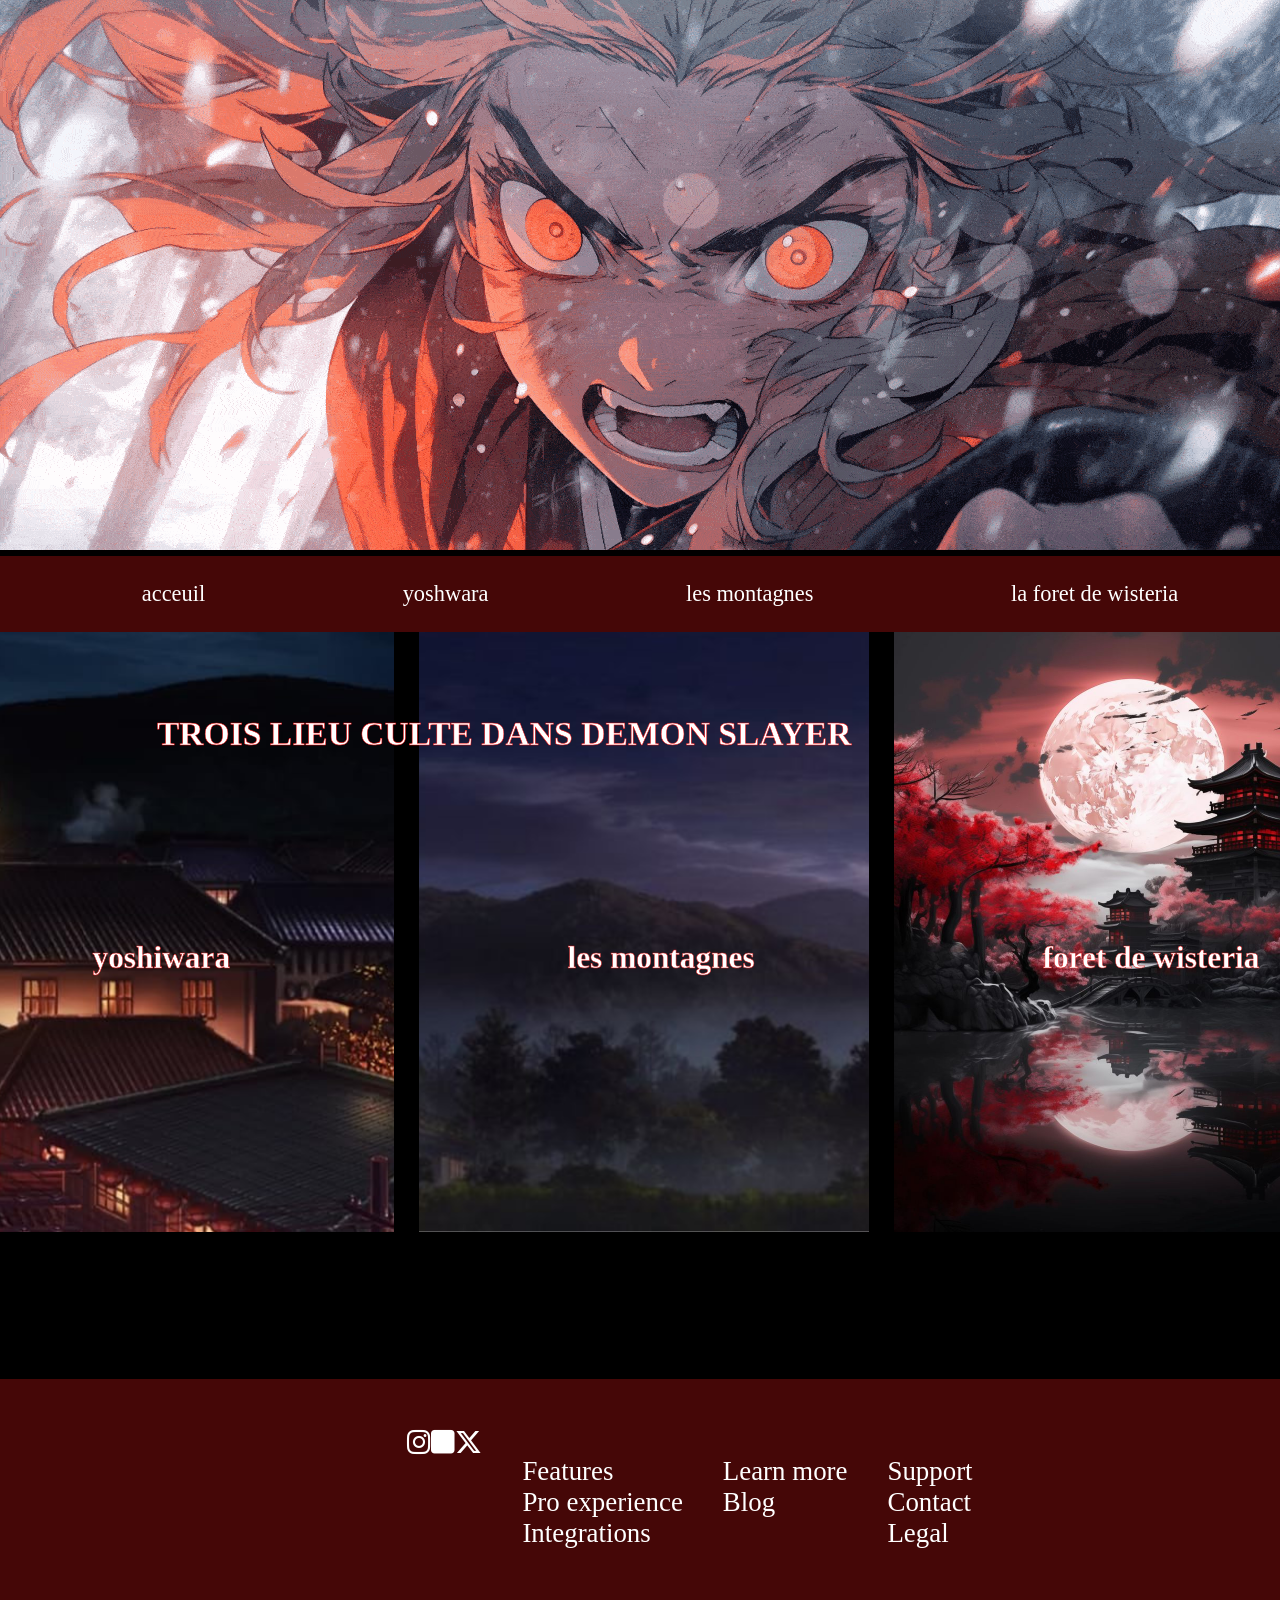
<file: index.html>
<!DOCTYPE html>
<html lang="en">
<head>
    <meta charset="UTF-8">
    <meta name="viewport" content="width=device-width, initial-scale=1.0">
    <link rel="stylesheet" href="css/normalize.css">
    <link rel="stylesheet" href="https://cdnjs.cloudflare.com/ajax/libs/font-awesome/6.5.1/css/all.min.css">
    <link rel="stylesheet" href="css/all.css">
   <title>acceuil</title>
</head>
<body>
    <header>
    <div>
        <img src="images/demon-slayer-icegif-5.gif" alt="">
        <i class="fa-solid fa-bars"></i>
    </div>
        <nav>
            <ul>
                <li><a href="index.html">acceuil</a></li>
                <li><a href="html/yoshiwara.html">yoshwara</a></li>
                <li><a href="html/lesmontagnes.html">les montagnes</a></li>
                <li><a href="html/foretwesteria.html">la foret de wisteria</a></li>
            </ul>
        </nav>
    </header>

    <main>
        <section class="sectionAcceuill">
             <h1>TROIS LIEU CULTE DANS DEMON SLAYER</h1>
            
             <div>
                <a href="yoshiwara.html"><img src="images/cartierplaisir1.png" alt="image de maison" class="transiton"></a>
                <h5>yoshiwara</h5>
            </div>
            
            <div>
                <a href="lesmontagnes.html"><img src="images/montagnes.png" alt="image de montagne" class="transiton"></a>
                <h5>les montagnes</h5>
            </div>
            
            <div>
                <a href="foretwesteria.html"><img src="images/moonlight.jpg" alt="image de lune ambaince demoniaque" class="transiton"></a>
                <h5>foret de wisteria</h5>
            </div>
        </section>
    </main>
    
    <footer>
     <i class="fa-brands fa-instagram"></i>
     <i class="fa-solid fa-square"></i>
     <i class="fa-brands fa-x-twitter"></i>
      
     <ul>
        <li>Features</li>
        <li>Pro experience</li>
        <li>Integrations</li>
     </ul>
     
     <ul>
       <li>Learn more</li>
       <li>Blog</li>
     </ul>
     
     <ul>
       <li>Support</li>
       <li>Contact</li>
       <li>Legal</li> 
     </ul>
    </footer>

</body>
</html>
</file>
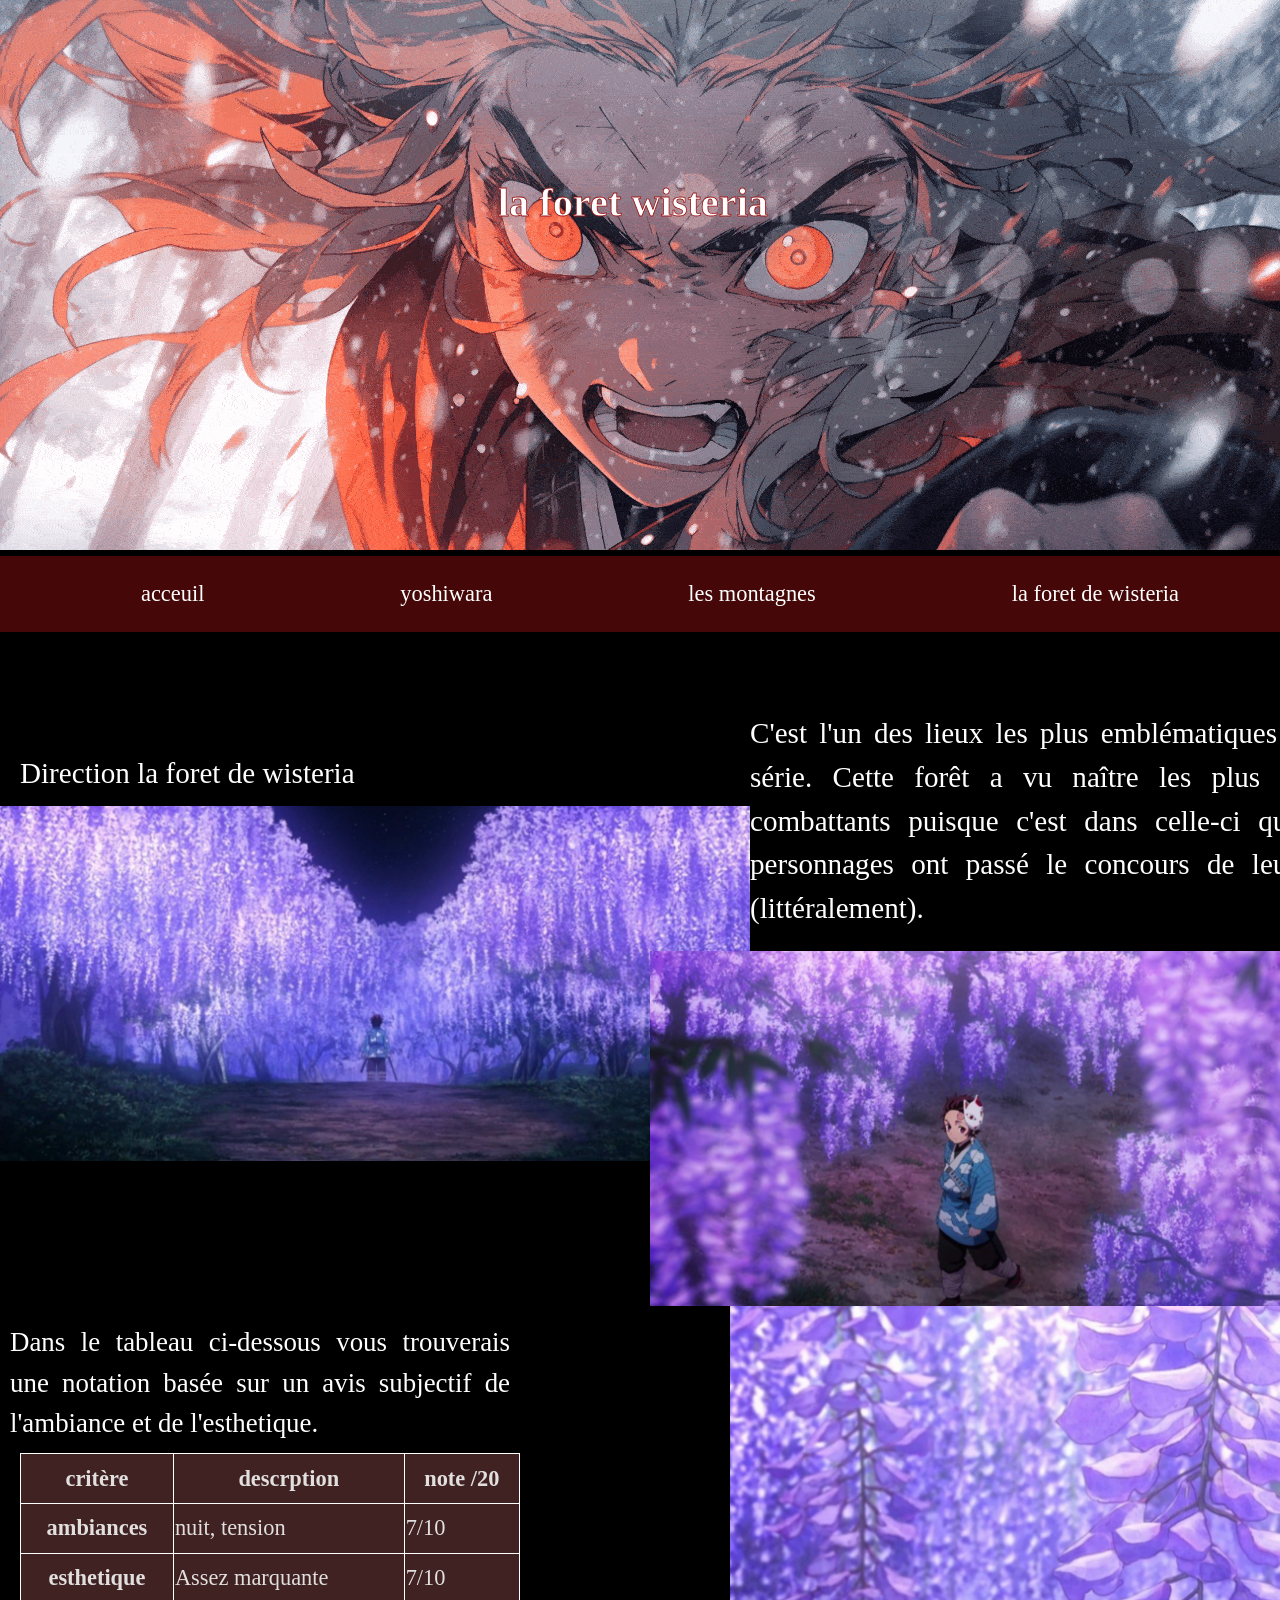
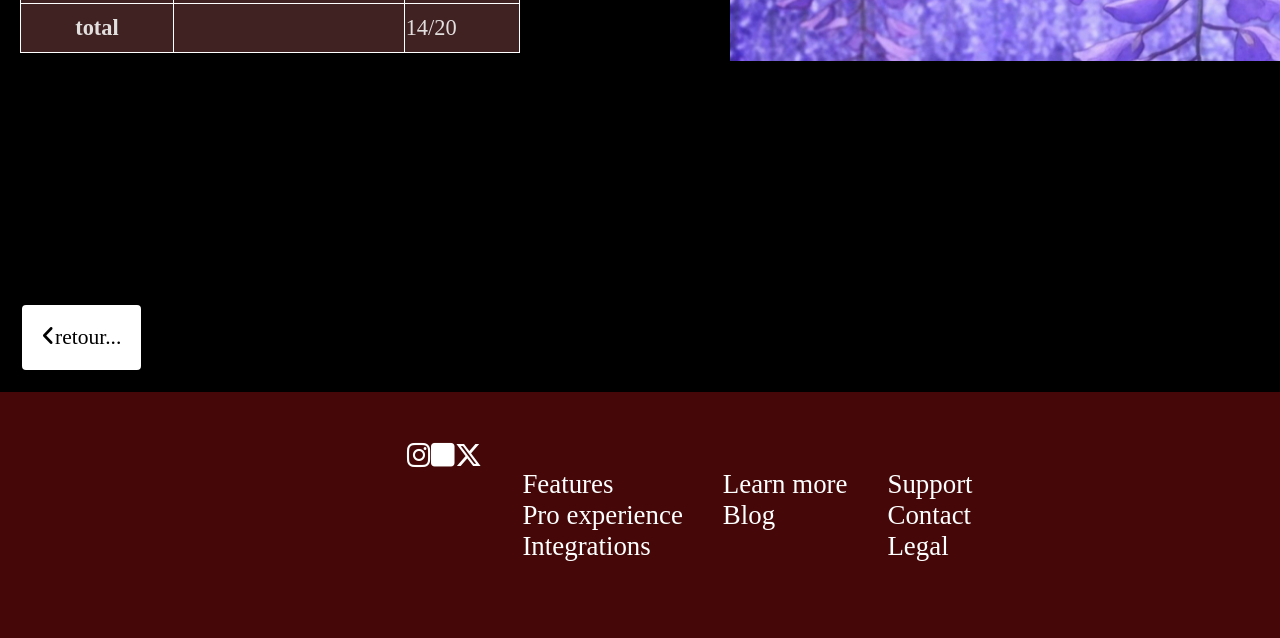
<file: foretwesteria.html>
<!DOCTYPE html>
<html lang="en">
<head>
    <meta charset="UTF-8">
    <meta name="viewport" content="width=device-width, initial-scale=1.0">
    <link rel="stylesheet" href="css/normalize.css">
    <link rel="stylesheet" href="https://cdnjs.cloudflare.com/ajax/libs/font-awesome/6.5.1/css/all.min.css">
    <link rel="stylesheet" href="css/all.css">
    <link rel="stylesheet" href="css/autrespages2.css">
    <title>acceuil</title>
</head>
<body>
   <header>
        <div>
        
        <img src="images/demon-slayer-icegif-5.gif" alt="">
         <h2>la foret wisteria </h2>
        <i class="fa-solid fa-bars"></i>
        </div>
        
        <nav>
            <ul>
                <li><a href="index.html">acceuil</a></li>
                <li><a href="yoshiwara.html">yoshiwara </a></li>
                <li><a href="lesmontagnes.html">les montagnes</a></li>
                <li><a href="foretwesteria.html">la foret de wisteria</a></li>
            </ul>
        </nav>
    </header>

   <main>
    <section>
    <div>
        <p class="wisteria11">Direction la foret de wisteria</p>
        <img src="images/wisteria1.png" alt="image de tanjiro entouré de glycine">
    </div>
        
    

    </section>
    
    <section>
        <p>C'est l'un des lieux les plus emblématiques de la série. 
            Cette forêt a vu naître les plus beaux combattants puisque 
            c'est dans celle-ci que les personnages ont passé 
            le concours de leur vie (littéralement).</p>

        <img src="images/wisteria3.png" alt="image de feuille de glycine">
        <img src="images/wisteria2.png" alt="image de tanjiro entoure de glycine">
    </section>

    <div class="table">
            <p>Dans le tableau ci-dessous vous trouverais une notation basée sur 
            un avis  subjectif  de l'ambiance et de l'esthetique.</p>
             <table>
                    <thead>
                        <tr>
                            <th>critère</th>
                            <th>descrption</th>
                            <th>note /20</th>
                        </tr>

                        <tr>
                            <th>ambiances</th>
                            <td>nuit, tension</td>
                            <td>7/10</td>
                        </tr>

                        <tr>
                            <th>esthetique</th>
                           <td>Assez marquante</td>
                           <td>7/10</td>
                        </tr>

                        <tr>
                            <th>total</th>
                            <td></td>
                            <td>14/20</td>
                        </tr>
                        
                    </thead>
                </table>
    </div>
   </main>
 
    <div class="navigation">
     <a href="lesmontagnes.html"><i class="fa-solid fa-angle-left"></i>retour... </a>
     
     </div>

     <footer>
     <i class="fa-brands fa-instagram"></i>
     <i class="fa-solid fa-square"></i>
     <i class="fa-brands fa-x-twitter"></i>
      
     <ul>
        <li>Features</li>
        <li>Pro experience</li>
        <li>Integrations</li>
     </ul>
     
     <ul>
       <li>Learn more</li>
       <li>Blog</li>
     </ul>
     
     <ul>
       <li>Support</li>
       <li>Contact</li>
       <li>Legal</li> 
     </ul>
    </footer>
    
</body>
</html>
</file>
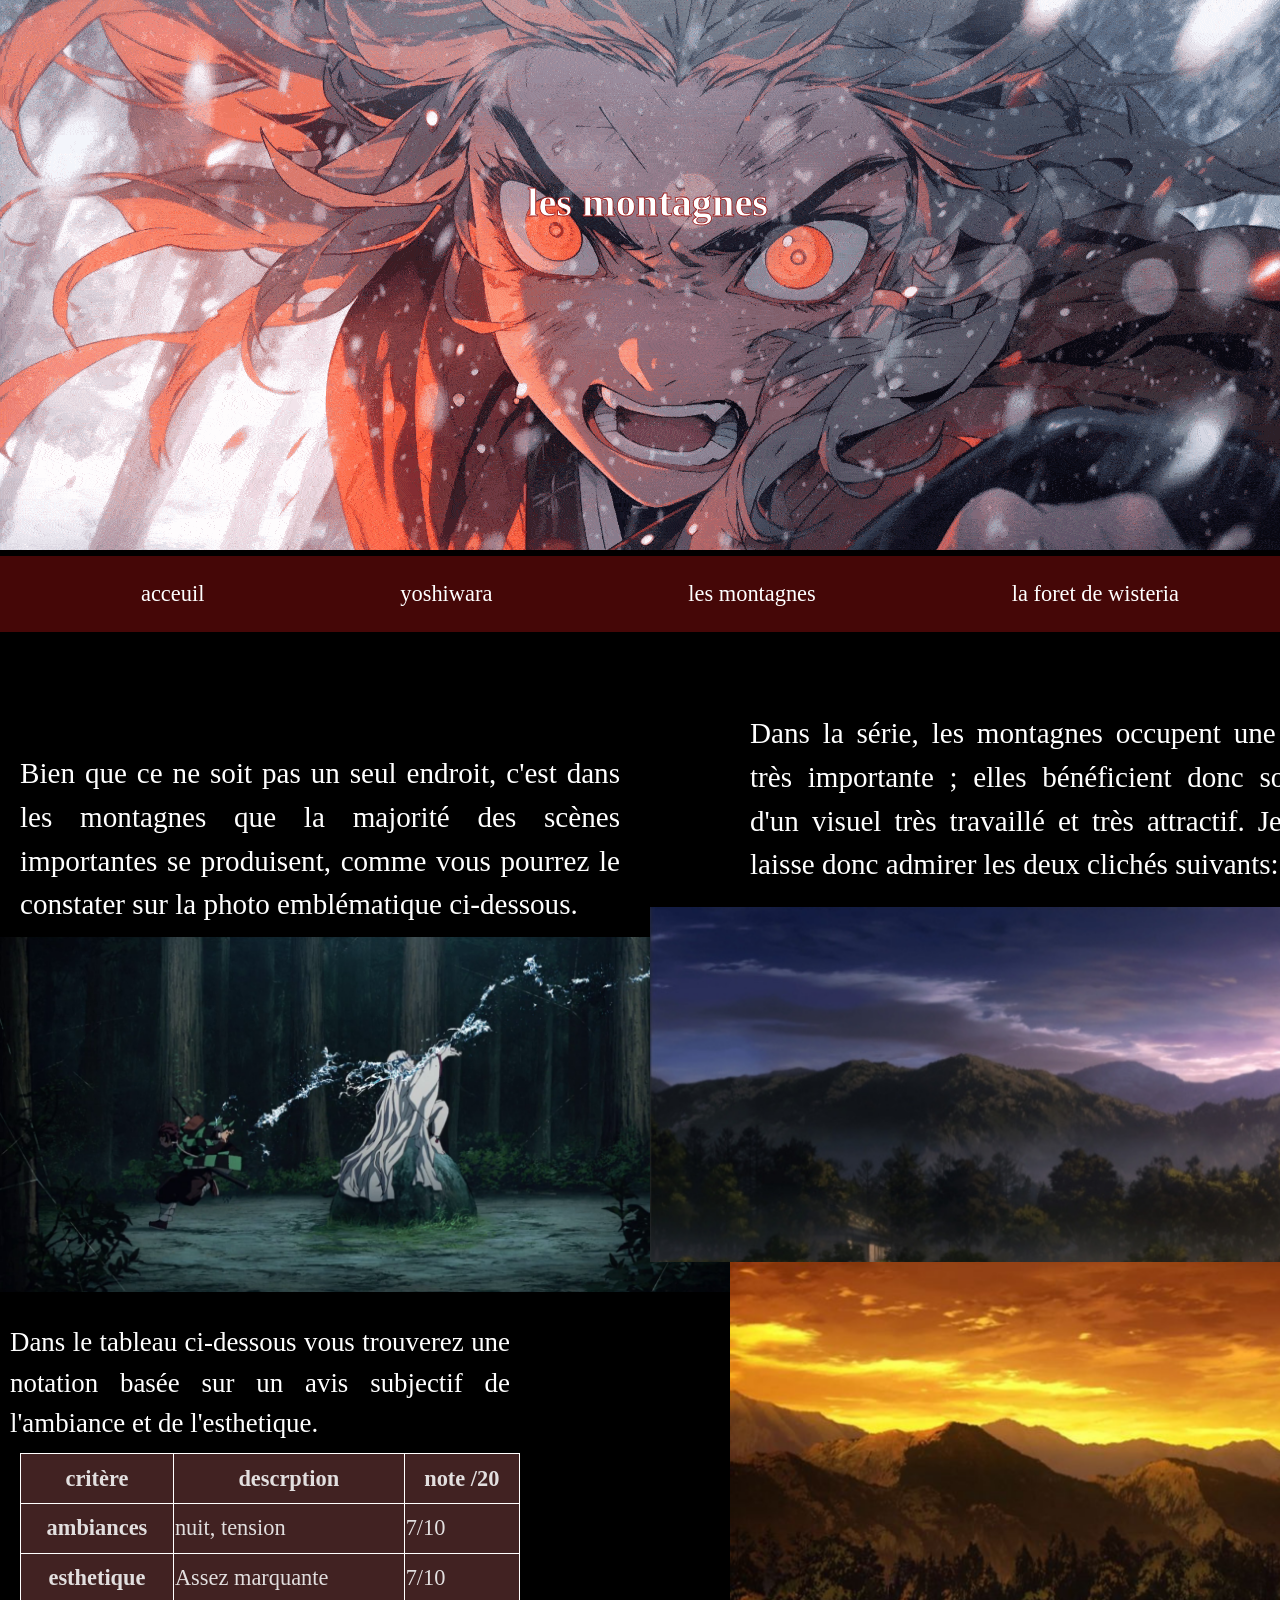
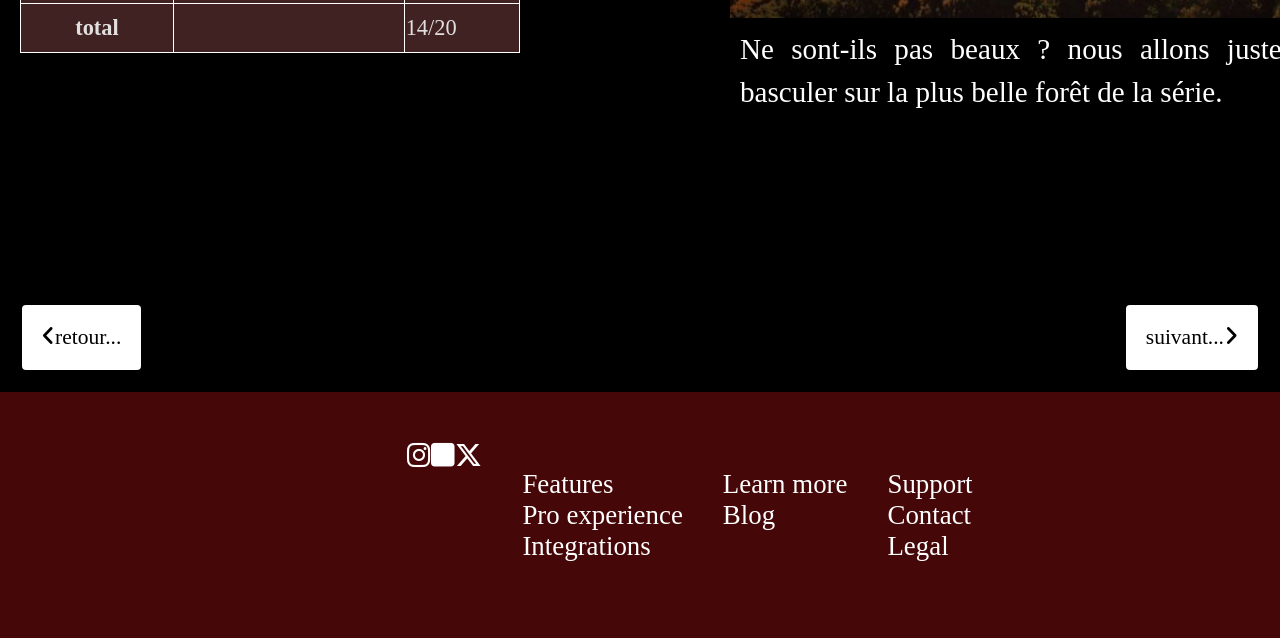
<file: lesmontagnes.html>
<!DOCTYPE html>
<html lang="en">
<head>
    <meta charset="UTF-8">
    <meta name="viewport" content="width=device-width, initial-scale=1.0">
    <link rel="stylesheet" href="css/normalize.css">
    <link rel="stylesheet" href="https://cdnjs.cloudflare.com/ajax/libs/font-awesome/6.5.1/css/all.min.css">
    <link rel="stylesheet" href="css/all.css">
    <link rel="stylesheet" href="css/autrespages2.css">
    <title>acceuil</title>
</head>
<body>
   <header>
        <div>
        
        <img src="images/demon-slayer-icegif-5.gif" alt="">
         <h2>les montagnes </h2>
        <i class="fa-solid fa-bars"></i>
        </div>
        
        <nav>
            <ul>
                <li><a href="index.html">acceuil</a></li>
                <li><a href="yoshiwara.html">yoshiwara </a></li>
                <li><a href="lesmontagnes.html">les montagnes</a></li>
                <li><a href="foretwesteria.html">la foret de wisteria</a></li>
            </ul>
        </nav>
    </header>
     <main>
       
        <section>
            <div>
                <p>Bien que ce ne soit pas un seul endroit, c'est dans les montagnes 
                    que la majorité des scènes importantes se produisent, 
                    comme vous pourrez le constater sur la photo emblématique ci-dessous. </p>
                <img src="images/montagne1.png" alt="scene de tanjiro tuan la mère araigner">
            </div>

            
       </section>
             
                
        <section>
               <p>Dans la série, les montagnes occupent une place très importante ; 
                elles bénéficient donc souvent d'un visuel très travaillé et très attractif. 
                Je vous laisse donc admirer les deux clichés suivants: </p>
                <img src="images/montagne2.png" alt="image d'une mantagne avec des nuage violacé du coucher du soleil">
                <img src="images/montagne3.png" alt="image de montagnes avec les premiers rayon du soleil.">
                <p>Ne sont-ils pas beaux ? nous allons justement basculer sur la plus belle forêt de la série.</p>
      </section>

      <div class="table">
                <p>Dans le tableau ci-dessous vous trouverez une notation basée sur 
                    un avis subjectif de l'ambiance et de l'esthetique.</p>
                <!--mettre un tableau ici-->
                <table>
                    <thead>
                        <tr>
                            <th>critère</th>
                            <th>descrption</th>
                            <th>note /20</th>
                        </tr>

                        <tr>
                            <th>ambiances</th>
                            <td>nuit, tension</td>
                            <td>7/10</td>
                        </tr>

                        <tr>
                            <th>esthetique</th>
                           <td>Assez marquante</td>
                           <td>7/10</td>
                        </tr>

                        <tr>
                            <th>total</th>
                            <td></td>
                            <td>14/20</td>
                        </tr>
                        
                    </thead>
                </table>
            </div>
    </main>

     <div class="navigation">
      <a href="yoshiwara.html"><i class="fa-solid fa-angle-left"></i>retour...</a>
     <a href="foretwesteria.html">suivant...<i class="fa-solid fa-angle-right"></i></a>
     </div>

     <footer>
     <i class="fa-brands fa-instagram"></i>
     <i class="fa-solid fa-square"></i>
     <i class="fa-brands fa-x-twitter"></i>
      
     <ul>
        <li>Features</li>
        <li>Pro experience</li>
        <li>Integrations</li>
     </ul>
     
     <ul>
       <li>Learn more</li>
       <li>Blog</li>
     </ul>
     
     <ul>
       <li>Support</li>
       <li>Contact</li>
       <li>Legal</li> 
     </ul>
    </footer>
    
</body>
</html>
</file>
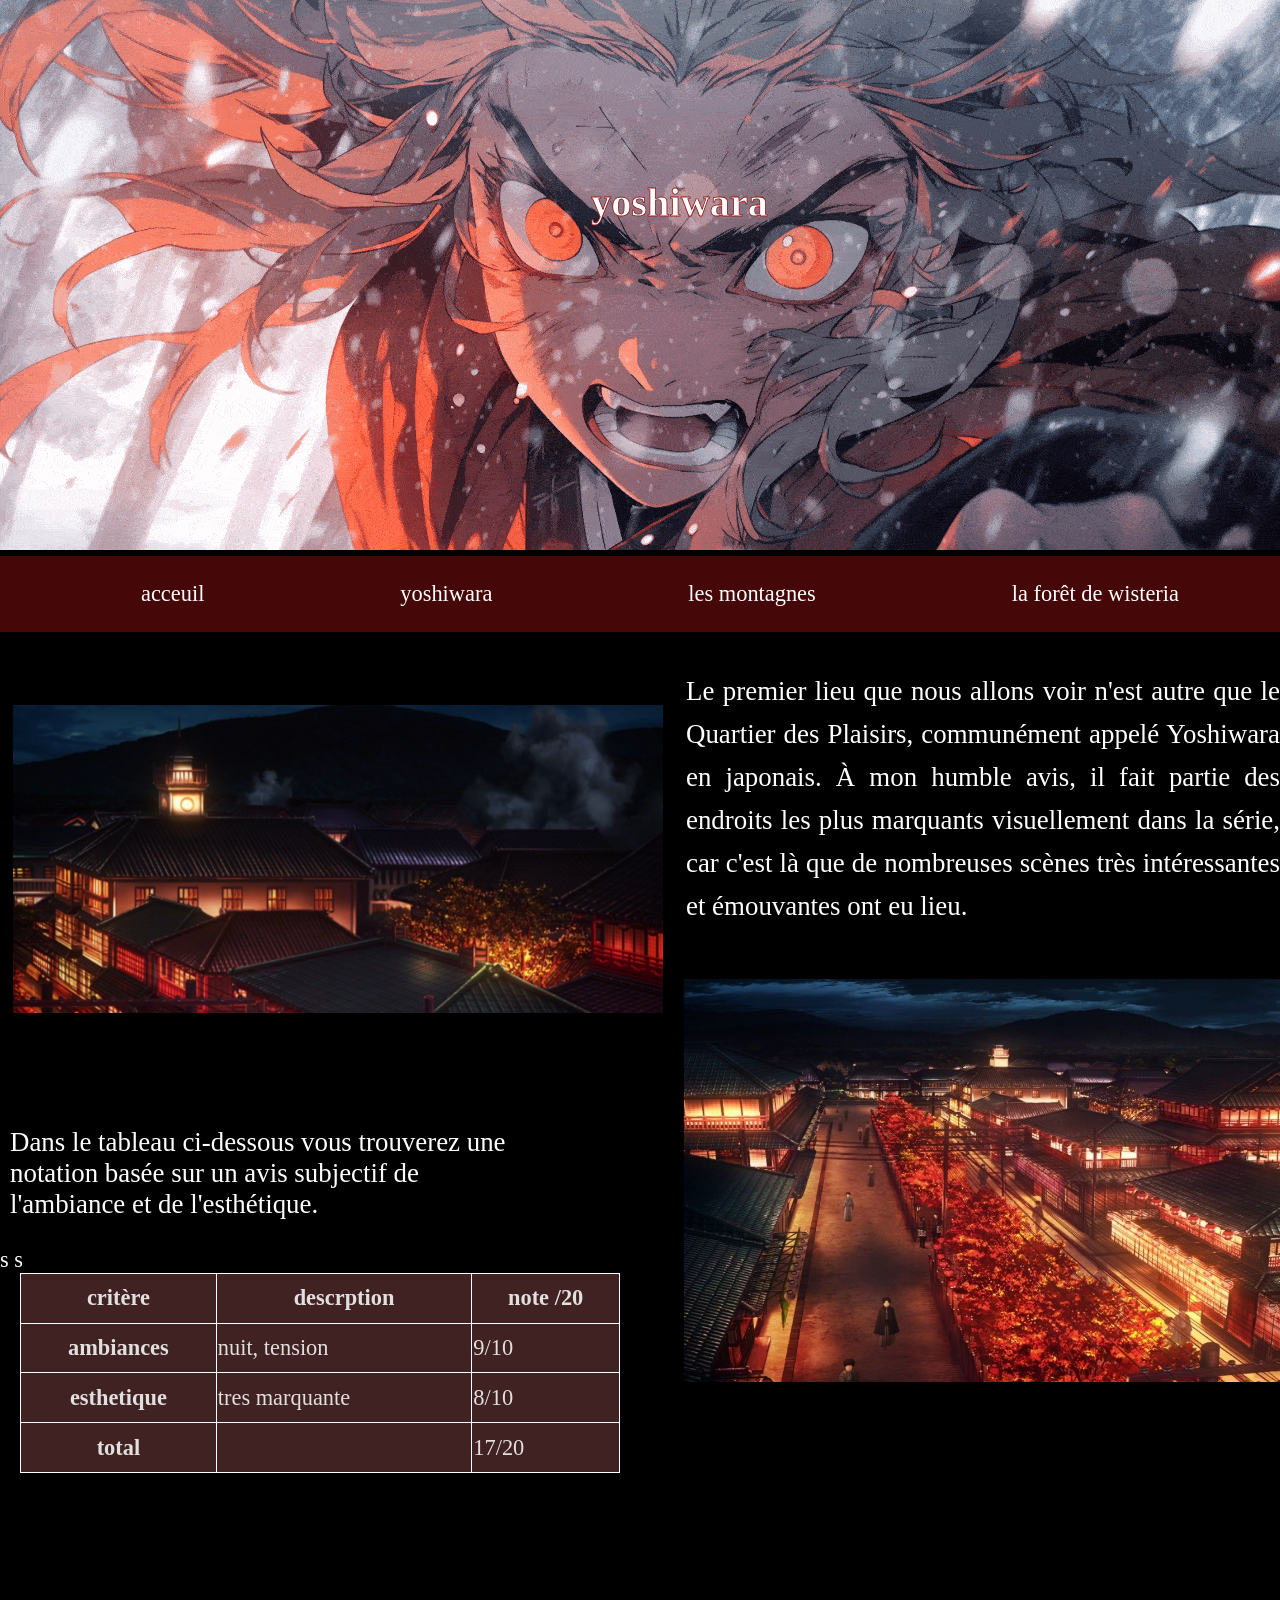
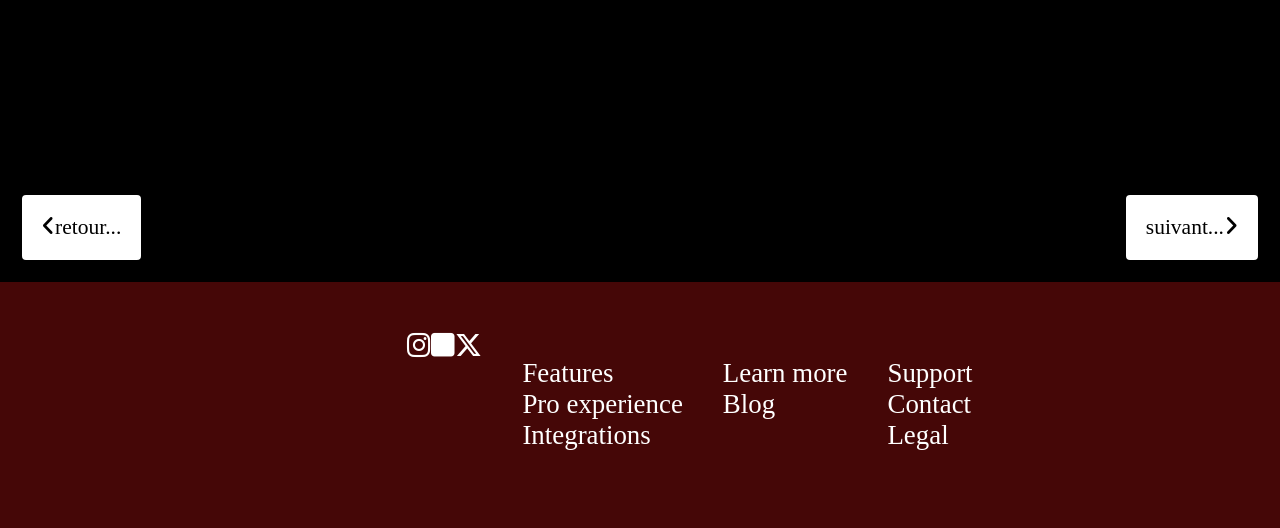
<file: yoshiwara.html>
<!DOCTYPE html>
<html lang="en">
<head>
    <meta charset="UTF-8">
    <meta name="viewport" content="width=device-width, initial-scale=1.0">
    <link rel="stylesheet" href="css/normalize.css">
    <link rel="stylesheet" href="https://cdnjs.cloudflare.com/ajax/libs/font-awesome/6.5.1/css/all.min.css">
    <link rel="stylesheet" href="css/all.css">
    <link rel="stylesheet" href="css/autrepage1.css">
    <title>acceuil</title>
</head>
<body>
    <header>
        <div>
        
        <img src="images/demon-slayer-icegif-5.gif" alt="">
         <h2>yoshiwara </h2>
        <i class="fa-solid fa-bars"></i>
        </div>
        
        <nav>
            <ul>
                <li><a href="index.html">acceuil</a></li>
                <li><a href="yoshiwara.html">yoshiwara </a></li>
                <li><a href="lesmontagnes.html">les montagnes</a></li>
                <li><a href="foretwesteria.html">la forêt de wisteria</a></li>
            </ul>
        </nav>
    </header>

    <main>
        <section class="section1">
            <p> Le premier lieu que nous allons voir n'est autre que le Quartier des Plaisirs,
                 communément appelé Yoshiwara en japonais. 
                 À mon humble avis, il fait partie des endroits les plus marquants visuellement dans la série,
                  car c'est là que de nombreuses scènes très intéressantes et émouvantes ont eu lieu.</p>
           <img src="images/cartierplaisir3.png" alt="image maison des quartiers des plaisirs">
            
        </section>
        
        
        <section>
           <img src="images/cartiers-des-plaisirs.jpg" alt="images global des quarters des plaisirs">
            
        </section>
        
        <div class="table">
                <p>Dans le tableau ci-dessous vous trouverez une notation basée sur 
                un avis subjectif de l'ambiance et de l'esthétique.</p>
                <table>s
                    <thead>
                        <tr>
                            <th>critère</th>
                            <th>descrption</th>
                            <th>note /20</th>
                        </tr>

                        <tr>
                            <th>ambiances</th>
                            <td>nuit, tension</td>
                            <td>9/10</td>
                        </tr>

                        <tr>
                            <th>esthetique</th>
                           <td>tres marquante</td>
                           <td>8/10</td>s
                        </tr>

                        <tr>
                            <th>total</th>
                            <td></td>
                            <td>17/20</td>
                        </tr>
                        
                    </thead>
                </table>
            </div>
    </main>
 
    <div class="navigation">
     <a href="index.html"><i class="fa-solid fa-angle-left"></i>retour...</a>
     <a href="lesmontagnes.html">suivant...<i class="fa-solid fa-angle-right"> </i></a>
     </div>
     <footer>
     <i class="fa-brands fa-instagram"></i>
     <i class="fa-solid fa-square"></i>
     <i class="fa-brands fa-x-twitter"></i>
      
     <ul>
        <li>Features</li>
        <li>Pro experience</li>
        <li>Integrations</li>
     </ul>
     
     <ul>
       <li>Learn more</li>
       <li>Blog</li>
     </ul>
     
     <ul>
       <li>Support</li>
       <li>Contact</li>
       <li>Legal</li> 
     </ul>
    </footer>
    
</body>
</html>
</file>
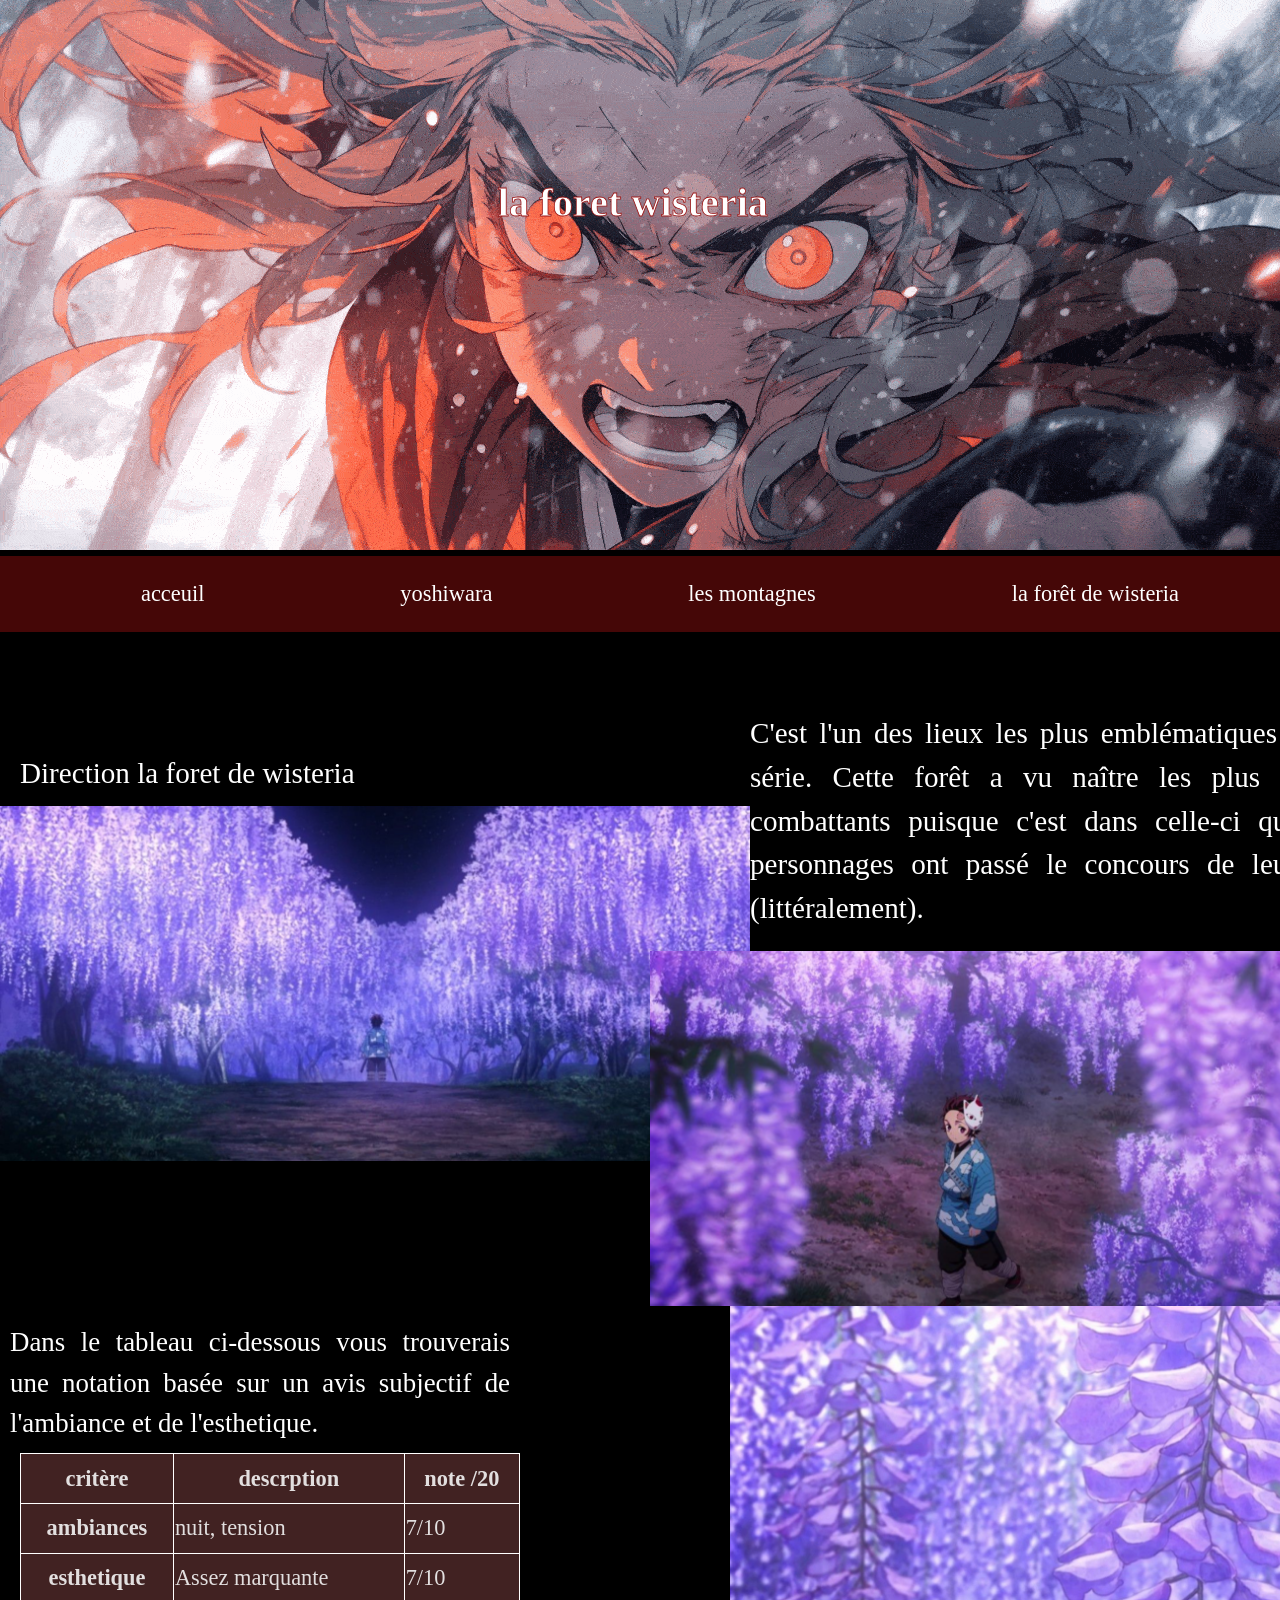
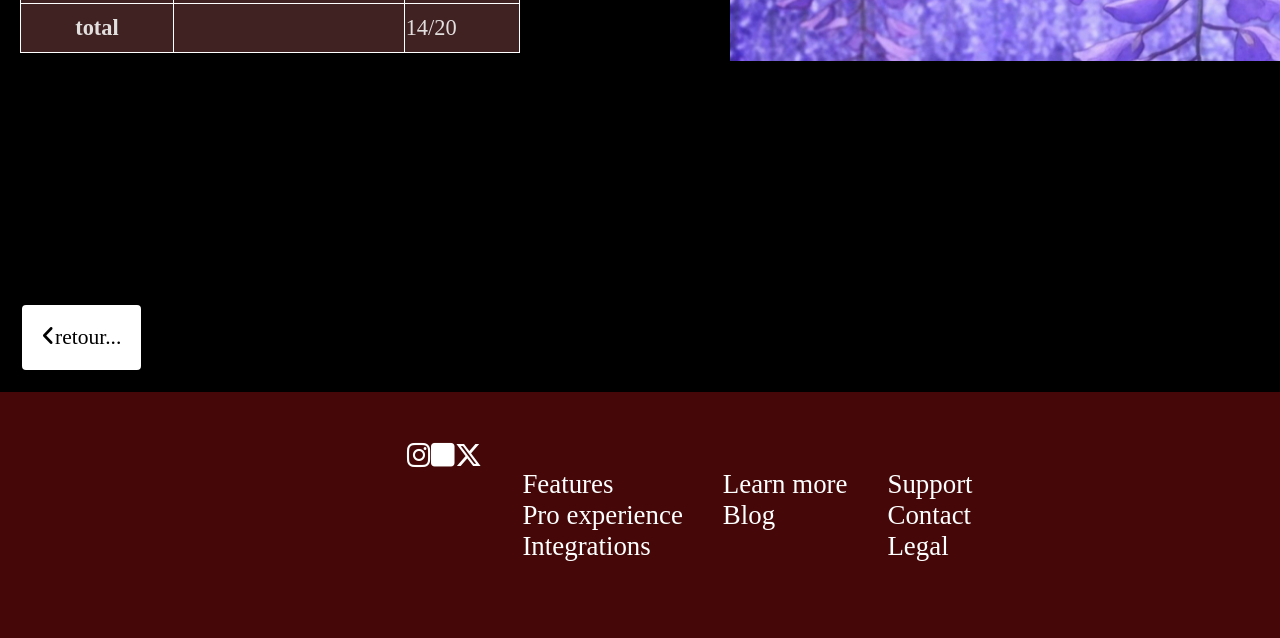
<file: html/foretwesteria.html>
<!DOCTYPE html>
<html lang="en">
<head>
    <meta charset="UTF-8">
    <meta name="viewport" content="width=device-width, initial-scale=1.0">
    <link rel="stylesheet" href="../css/normalize.css">
    <link rel="stylesheet" href="https://cdnjs.cloudflare.com/ajax/libs/font-awesome/6.5.1/css/all.min.css">
    <link rel="stylesheet" href="../css/all.css">
    <link rel="stylesheet" href="../css/autrespages2.css">
    <title>acceuil</title>
</head>
<body>
   <header>
        <div>
        
        <img src="../images/demon-slayer-icegif-5.gif" alt="">
         <h2>la foret wisteria </h2>
        <i class="fa-solid fa-bars"></i>
        </div>
        
        <nav>
            <ul>
                <li><a href="../index.html">acceuil</a></li>
                <li><a href="../html/yoshiwara.html">yoshiwara </a></li>
                <li><a href="../html/lesmontagnes.html">les montagnes</a></li>
                <li><a href="../html/foretwesteria.html">la forêt de wisteria</a></li>
            </ul>
        </nav>
    </header>

   <main>
    <section>
    <div>
        <p class="wisteria11">Direction la foret de wisteria</p>
        <img src="../images/wisteria1.png" alt="image de tanjiro entouré de glycine">
    </div>
        
    

    </section>
    
    <section>
        <p>C'est l'un des lieux les plus emblématiques de la série. 
            Cette forêt a vu naître les plus beaux combattants puisque 
            c'est dans celle-ci que les personnages ont passé 
            le concours de leur vie (littéralement).</p>

        <img src="../images/wisteria3.png" alt="image de feuille de glycine">
        <img src="../images/wisteria2.png" alt="image de tanjiro entoure de glycine">
    </section>

    <div class="table">
            <p>Dans le tableau ci-dessous vous trouverais une notation basée sur 
            un avis  subjectif  de l'ambiance et de l'esthetique.</p>
             <table>
                    <thead>
                        <tr>
                            <th>critère</th>
                            <th>descrption</th>
                            <th>note /20</th>
                        </tr>

                        <tr>
                            <th>ambiances</th>
                            <td>nuit, tension</td>
                            <td>7/10</td>
                        </tr>

                        <tr>
                            <th>esthetique</th>
                           <td>Assez marquante</td>
                           <td>7/10</td>
                        </tr>

                        <tr>
                            <th>total</th>
                            <td></td>
                            <td>14/20</td>
                        </tr>
                        
                    </thead>
                </table>
    </div>
   </main>
 
    <div class="navigation">
     <a href="../html/lesmontagnes.html"><i class="fa-solid fa-angle-left"></i>retour... </a>
     
     </div>

     <footer>
     <i class="fa-brands fa-instagram"></i>
     <i class="fa-solid fa-square"></i>
     <i class="fa-brands fa-x-twitter"></i>
      
     <ul>
        <li>Features</li>
        <li>Pro experience</li>
        <li>Integrations</li>
     </ul>
     
     <ul>
       <li>Learn more</li>
       <li>Blog</li>
     </ul>
     
     <ul>
       <li>Support</li>
       <li>Contact</li>
       <li>Legal</li> 
     </ul>
    </footer>
    
</body>
</html>
</file>
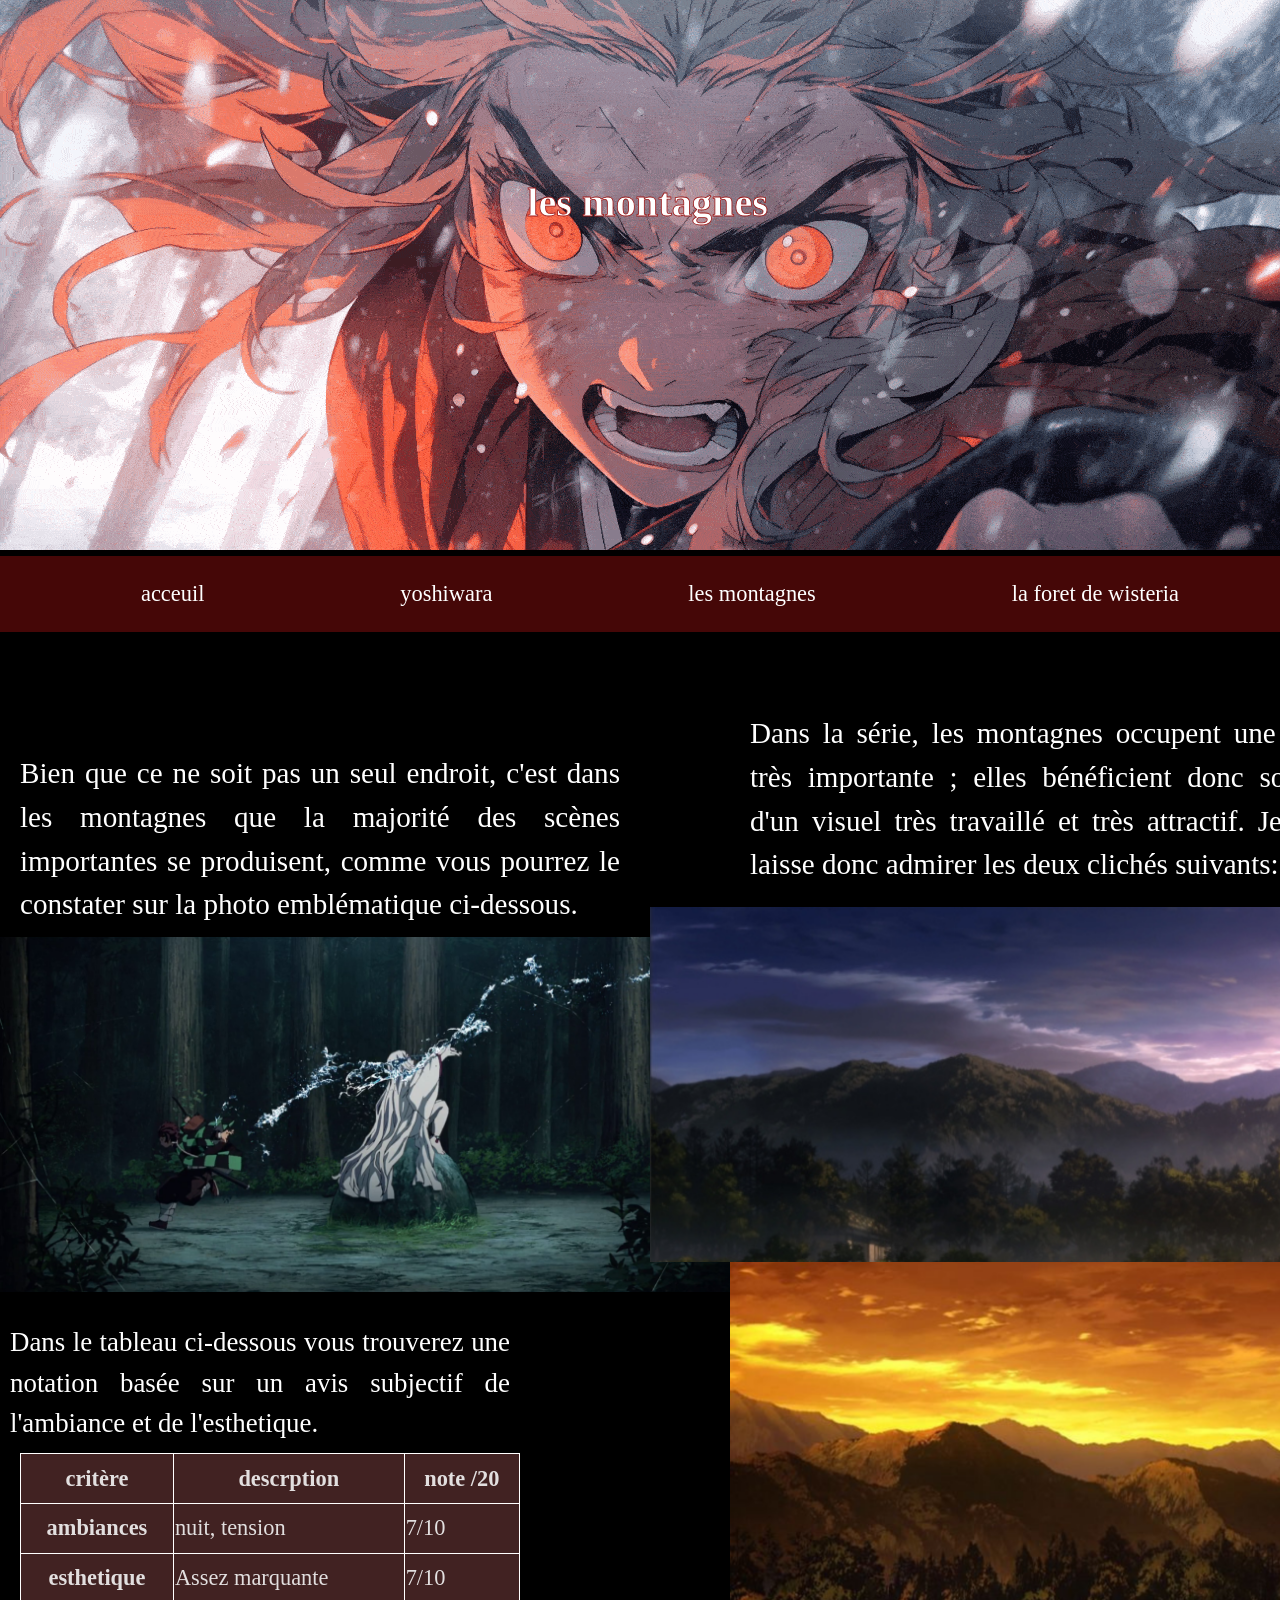
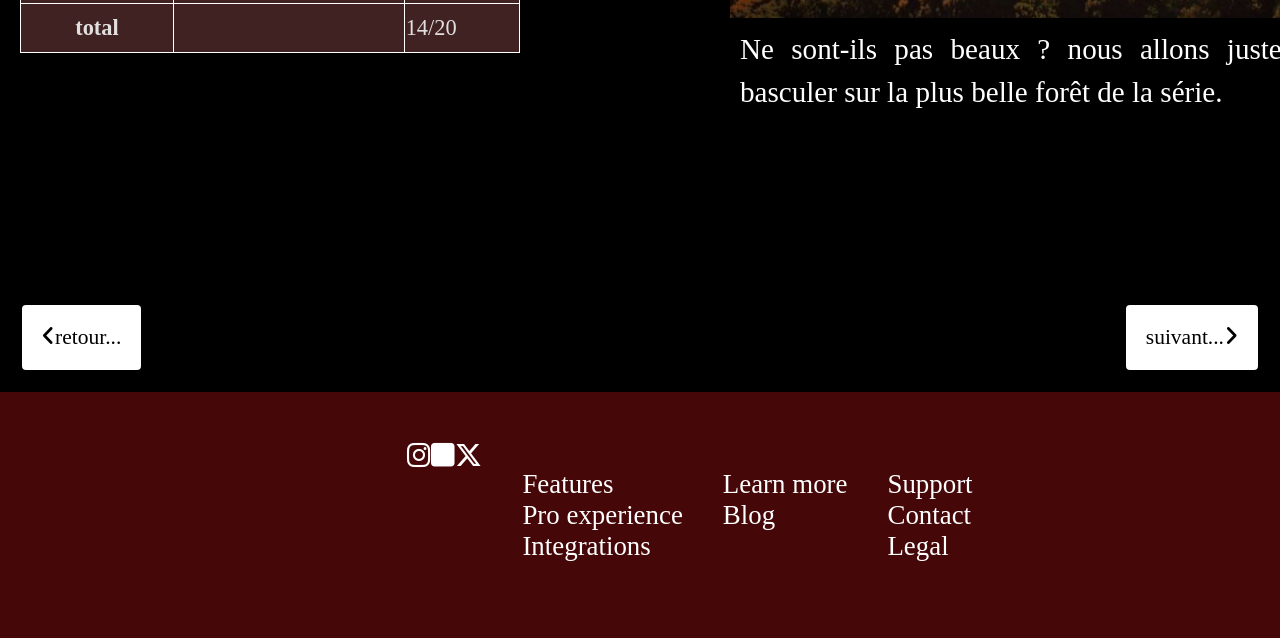
<file: html/lesmontagnes.html>
<!DOCTYPE html>
<html lang="en">
<head>
    <meta charset="UTF-8">
    <meta name="viewport" content="width=device-width, initial-scale=1.0">
    <link rel="stylesheet" href="../css/normalize.css">
    <link rel="stylesheet" href="https://cdnjs.cloudflare.com/ajax/libs/font-awesome/6.5.1/css/all.min.css">
    <link rel="stylesheet" href="../css/all.css">
    <link rel="stylesheet" href="../css/autrespages2.css">
    <title>acceuil</title>
</head>
<body>
   <header>
        <div>
        
        <img src="../images/demon-slayer-icegif-5.gif" alt="">
         <h2>les montagnes </h2>
        <i class="fa-solid fa-bars"></i>
        </div>
        
        <nav>
            <ul>
                <li><a href="../index.html">acceuil</a></li>
                <li><a href="../html/yoshiwara.html">yoshiwara </a></li>
                <li><a href="../html/lesmontagnes.html">les montagnes</a></li>
                <li><a href="../html/foretwesteria.html">la foret de wisteria</a></li>
            </ul>
        </nav>
    </header>
     <main>
       
        <section>
            <div>
                <p>Bien que ce ne soit pas un seul endroit, c'est dans les montagnes 
                    que la majorité des scènes importantes se produisent, 
                    comme vous pourrez le constater sur la photo emblématique ci-dessous. </p>
                <img src="../images/montagne1.png" alt="scene de tanjiro tuan la mère araigner">
            </div>

            
       </section>
             
                
        <section>
               <p>Dans la série, les montagnes occupent une place très importante ; 
                elles bénéficient donc souvent d'un visuel très travaillé et très attractif. 
                Je vous laisse donc admirer les deux clichés suivants: </p>
                <img src="../images/montagne2.png" alt="image d'une mantagne avec des nuage violacé du coucher du soleil">
                <img src="../images/montagne3.png" alt="image de montagnes avec les premiers rayon du soleil.">
                <p>Ne sont-ils pas beaux ? nous allons justement basculer sur la plus belle forêt de la série.</p>
      </section>

      <div class="table">
                <p>Dans le tableau ci-dessous vous trouverez une notation basée sur 
                    un avis subjectif de l'ambiance et de l'esthetique.</p>
                <!--mettre un tableau ici-->
                <table>
                    <thead>
                        <tr>
                            <th>critère</th>
                            <th>descrption</th>
                            <th>note /20</th>
                        </tr>

                        <tr>
                            <th>ambiances</th>
                            <td>nuit, tension</td>
                            <td>7/10</td>
                        </tr>

                        <tr>
                            <th>esthetique</th>
                           <td>Assez marquante</td>
                           <td>7/10</td>
                        </tr>

                        <tr>
                            <th>total</th>
                            <td></td>
                            <td>14/20</td>
                        </tr>
                        
                    </thead>
                </table>
            </div>
    </main>

     <div class="navigation">
      <a href="../html/yoshiwara.html"><i class="fa-solid fa-angle-left"></i>retour...</a>
     <a href="../html/foretwesteria.html">suivant...<i class="fa-solid fa-angle-right"></i></a>
     </div>

     <footer>
     <i class="fa-brands fa-instagram"></i>
     <i class="fa-solid fa-square"></i>
     <i class="fa-brands fa-x-twitter"></i>
      
     <ul>
        <li>Features</li>
        <li>Pro experience</li>
        <li>Integrations</li>
     </ul>
     
     <ul>
       <li>Learn more</li>
       <li>Blog</li>
     </ul>
     
     <ul>
       <li>Support</li>
       <li>Contact</li>
       <li>Legal</li> 
     </ul>
    </footer>
    
</body>
</html>
</file>
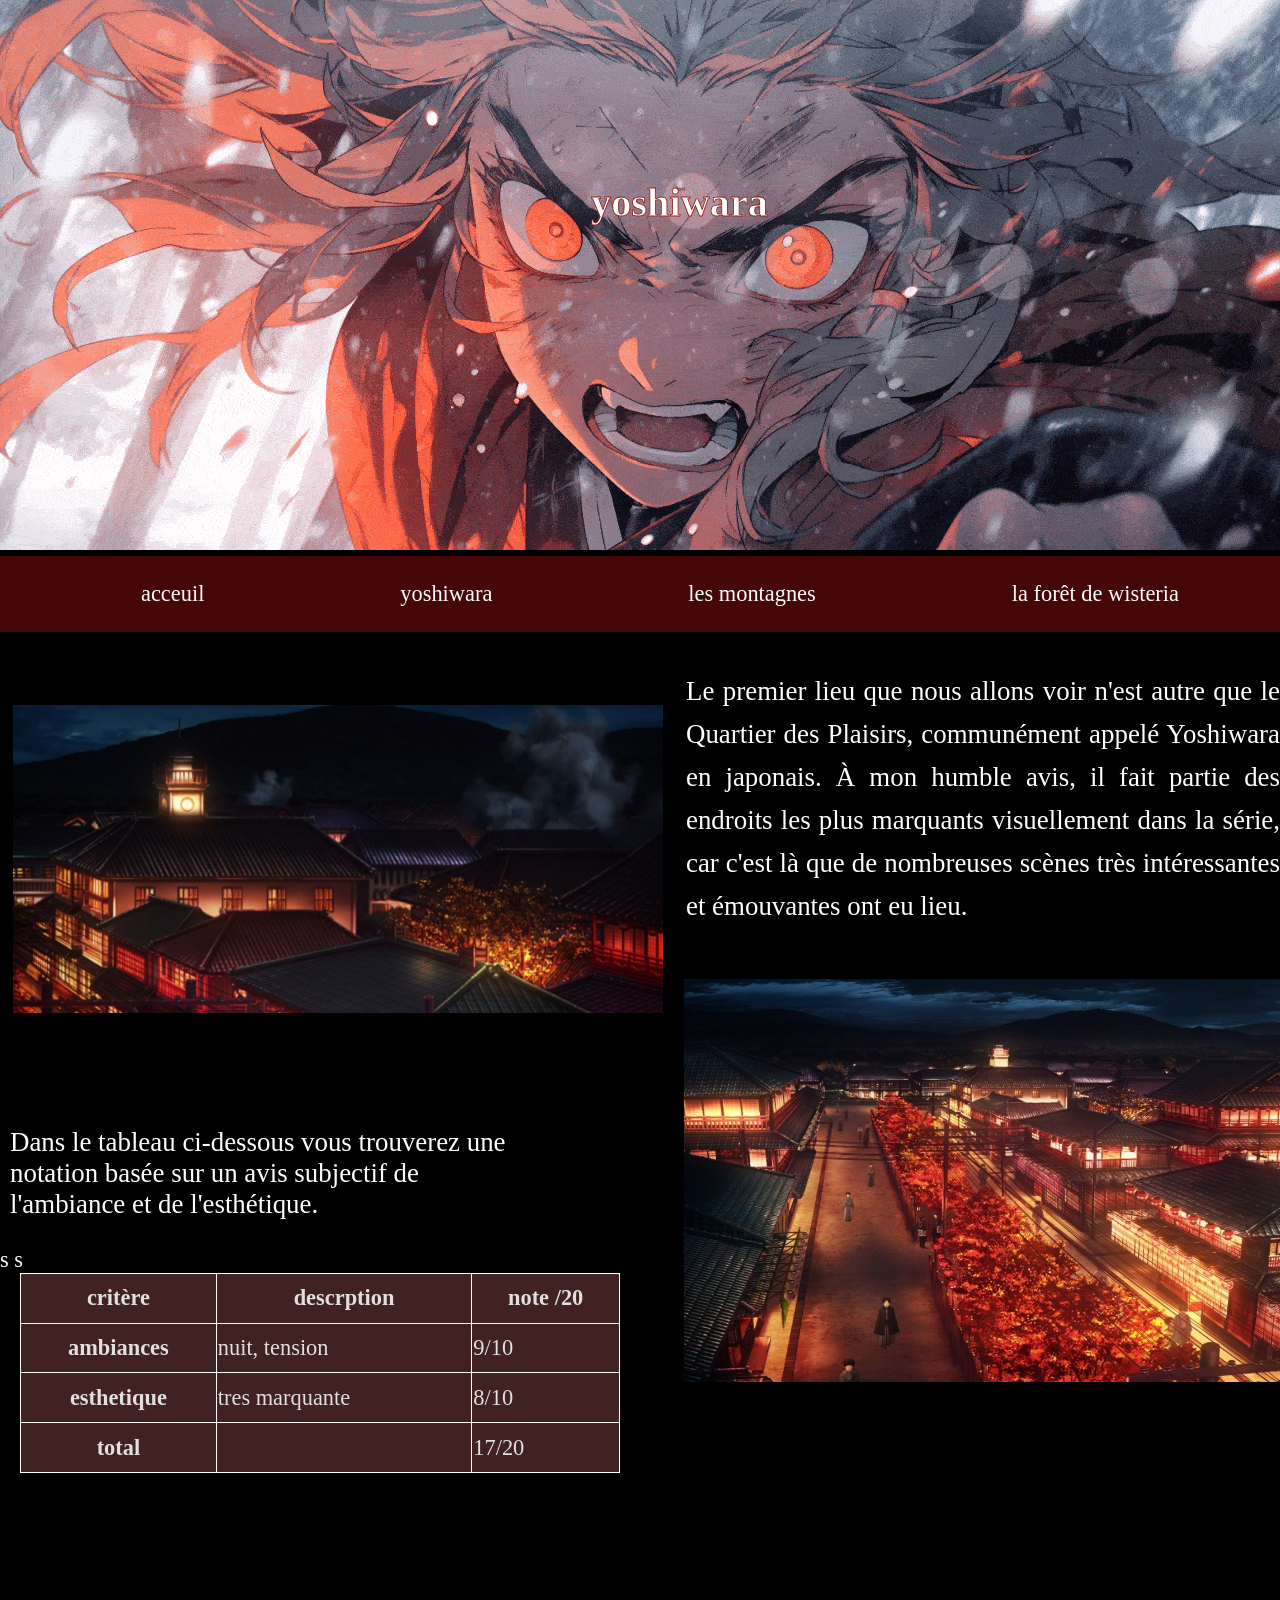
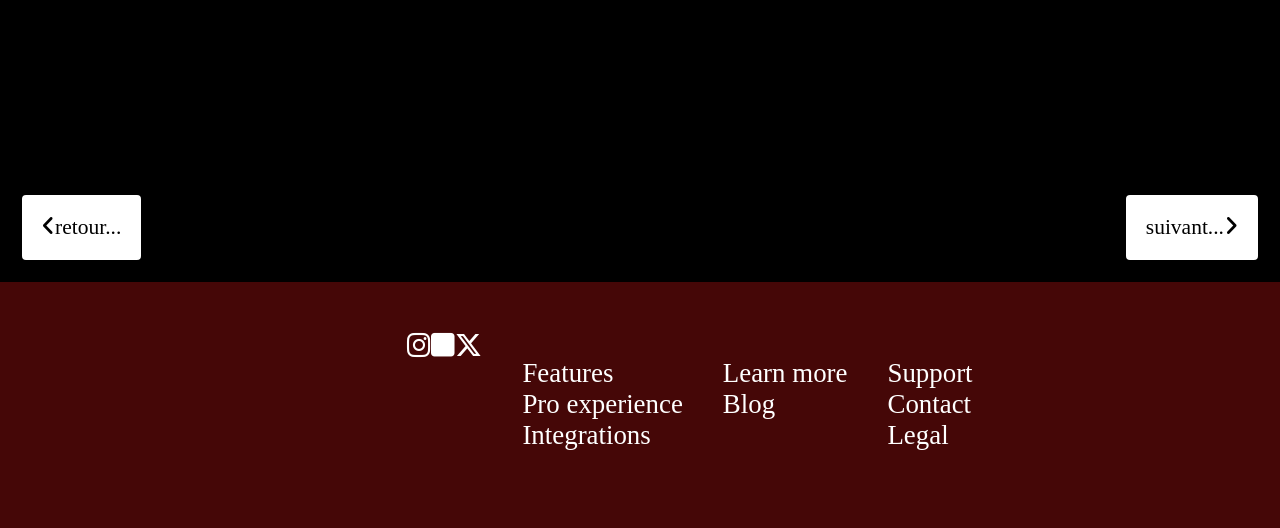
<file: html/yoshiwara.html>
<!DOCTYPE html>
<html lang="en">
<head>
    <meta charset="UTF-8">
    <meta name="viewport" content="width=device-width, initial-scale=1.0">
    <link rel="stylesheet" href="../css/normalize.css">
    <link rel="stylesheet" href="https://cdnjs.cloudflare.com/ajax/libs/font-awesome/6.5.1/css/all.min.css">
    <link rel="stylesheet" href="../css/all.css">
    <link rel="stylesheet" href="../css/autrepage1.css">
    <title>acceuil</title>
</head>
<body>
    <header>
        <div>
        
        <img src="../images/demon-slayer-icegif-5.gif" alt="">
         <h2>yoshiwara </h2>
        <i class="fa-solid fa-bars"></i>
        </div>
        
        <nav>
            <ul>
                <li><a href="../index.html">acceuil</a></li>
                <li><a href="../html/yoshiwara.html">yoshiwara </a></li>
                <li><a href="../html/lesmontagnes.html">les montagnes</a></li>
                <li><a href="../html/foretwesteria.html">la forêt de wisteria</a></li>
            </ul>
        </nav>
    </header>

    <main>
        <section class="section1">
            <p> Le premier lieu que nous allons voir n'est autre que le Quartier des Plaisirs,
                 communément appelé Yoshiwara en japonais. 
                 À mon humble avis, il fait partie des endroits les plus marquants visuellement dans la série,
                  car c'est là que de nombreuses scènes très intéressantes et émouvantes ont eu lieu.</p>
           <img src="../images/cartierplaisir3.png" alt="image maison des quartiers des plaisirs">
            
        </section>
        
        
        <section>
           <img src="../images/cartiers-des-plaisirs.jpg" alt="images global des quarters des plaisirs">
            
        </section>
        
        <div class="table">
                <p>Dans le tableau ci-dessous vous trouverez une notation basée sur 
                un avis subjectif de l'ambiance et de l'esthétique.</p>
                <table>s
                    <thead>
                        <tr>
                            <th>critère</th>
                            <th>descrption</th>
                            <th>note /20</th>
                        </tr>

                        <tr>
                            <th>ambiances</th>
                            <td>nuit, tension</td>
                            <td>9/10</td>
                        </tr>

                        <tr>
                            <th>esthetique</th>
                           <td>tres marquante</td>
                           <td>8/10</td>s
                        </tr>

                        <tr>
                            <th>total</th>
                            <td></td>
                            <td>17/20</td>
                        </tr>
                        
                    </thead>
                </table>
            </div>
    </main>
 
    <div class="navigation">
     <a href="../index.html"><i class="fa-solid fa-angle-left"></i>retour...</a>
     <a href="../html/lesmontagnes.html">suivant...<i class="fa-solid fa-angle-right"> </i></a>
     </div>
     <footer>
     <i class="fa-brands fa-instagram"></i>
     <i class="fa-solid fa-square"></i>
     <i class="fa-brands fa-x-twitter"></i>
      
     <ul>
        <li>Features</li>
        <li>Pro experience</li>
        <li>Integrations</li>
     </ul>
     
     <ul>
       <li>Learn more</li>
       <li>Blog</li>
     </ul>
     
     <ul>
       <li>Support</li>
       <li>Contact</li>
       <li>Legal</li> 
     </ul>
    </footer>
    
</body>
</html>
</file>
<file: css/all.css>
body{
    background-color:#000;
    color:#fff;
    font-family:'open sans';
    box-sizing: border-box;
    font-size:1.4em;
}

/*le header*/

nav{
    display:none; /*permet de faire dispraitre un element qu'on ne veut pas voir*/
    /*on pourra poser après des medias query*/
}


header img:first-of-type{
 width:320px;
   position:relative;

}

header div h2{
    font-size:0.9em;
    -webkit-text-stroke: 0.5px #9b1616;
    margin:0;
    position:absolute;
    top:10%;
    right:35%
}


header i{
    position:absolute;
    right:90%;
    padding:20px 0px 10px 0px;
}

/*la section*/
h1{
    font-size:0.9em;
    text-align:center;
    -webkit-text-stroke: 0.5px #fa0c0c;
    padding:10px;
}

h5{

  color:#fff;
  -webkit-text-stroke: 0.5px #e22020;
}



.sectionAcceuill img{
    width:250px;
    margin-left:12%;
   
}




.sectionAcceuill h5 {
    font-size:1.1;
    margin-left:32%;
    position:relative;
    bottom:200px;
}

img{
     width:300px;
     margin:0 auto;
}

/*le tableau*/

 tr,th,td{
    border:#fff 1px solid;
    
}

table{
    border-collapse:collapse;
    background-color:#412222;
    color:#e2dfdf;
    width:250px;
    margin-left:20px;
    

}

/*les bouton de navigation*/
.navigation{
    padding:20px;
    font-size:0.8em;
    display:flex;
    justify-content: space-between;

}

.navigation a {
    text-decoration:none;
    color:#000;
    border:2px solid black;
    padding:5px;
    background-color:#fff;
    border-radius: 6px;
}



/*le footer*/
footer{
    width:90%;
    display:flex;
    
    font-size:0.2em;
    background-color:#450707;
    padding:25px;
    justify-content: center;
}
footer ul {
 list-style-type:none;
 
}

@media screen and (min-width:768px){
    
   .navigation a{
    padding:20px;
    font-size:1.2em;
   }
    header i{
        display:none !important;
    }
    header  img:first-of-type {
        width:100%;
        height:550px;
        object-fit:cover;
        object-position:center;
        

    }
    
    nav{
       display:block;
       background-color:#450707 ;
       margin:0;
       padding:3px;
    }

    nav ul{
        list-style-type: none;
        display:flex;
        justify-content:space-around;
    }
    
        nav a{
        text-decoration:none;
        color:white;
    }

    .sectionAcceuill {
        display:flex;
        gap:25px;
       margin-right:100px;
        position:relative;
        justify-content: center;
        
    }

    .sectionAcceuill img{
      width:450px;
      height:600px;
      
    }
     
    

    h1{
        position:absolute;
        right:27%;
        top:50px;
        font-size:1.5em;
        
    }

    .sectionAcceuill h5 {
    font-size:1.4em;
    margin-left:45%;
    position:relative;
    bottom:350px;
    }
    table{
        width:400px;
    }
    
    .table p{
        font-size:0.5em;
    }

    header div h2{
    font-size:1.8em;
    -webkit-text-stroke: 0.8px #9b1616;
   
    position:absolute;
    top:20%;
    right:40%;
}

footer{
    width:100%;
    padding:50px;
    font-size:1.2em;
}
.sectionAcceuill img{
  transition:transform 0.3s ease;
}

.sectionAcceuill img:hover{
 transform: scale(0.9);
 
}

}
</file>
<file: css/autrespages2.css>
* p{
    font-size:0.8em;
     text-align:justify;
     margin:10px;
}
section:nth-of-type(1) p{
padding:10px 10px 0px 10px;
}

section:nth-of-type(2) p:first-of-type{
    margin-left:100px;
    padding:10px;
     font-size:0.7em;
    
}

section:nth-of-type(2) img{
    width:220px;
    margin-left:10px;
}



section:nth-of-type(2) img:nth-of-type(2){
    margin-left:90px;
   
}

@media screen and (min-width:768px){

    section{
        height:450px;
    }
   section:nth-of-type(2) p:first-of-type, p{
    width:600px;
    line-height:1.5em;
    font-size:1.3em;
   }

   section:nth-of-type(1){
    position:relative;
    top:100px;
   }
   
   section:nth-of-type(1) img{
    width:750px;
   }
   
   section:nth-of-type(2){
     display:flex;
     flex-direction:column;
     position:relative;
     left:50%;
     bottom:400px;
   }

   section:nth-of-type(2) img{
    width:750px;
   }
 
   .table{
    position:relative;
    bottom:230px;
   }

    table{
        width:500px;
        height:200px;
    }
    
    .table p{
        width:500px;
        font-size:1.2em;
    }

    section:nth-of-type(2) p:nth-of-type(2){
     margin-left:100px;
    }
    
}
</file>
<file: css/autrepage1.css>
section:nth-of-type(1) p{
    font-size:0.8em;
    margin-left:10px;
    -webkit-text-stroke:0px black;
    
}


section img{
    width:250px;
    padding:13px;

}

section:nth-of-type(2) img{
    margin-left:50px;
}



@media screen and (min-width:768px){
    section:nth-of-type(1) p{
    text-align: justify;
    font-size:1.2em;
    line-height: 1.6em;
}

section:nth-of-type(1) img{
    position:relative;
    top:60px;
    width:650px;
}

.section1{
    display:flex;
    flex-direction:row-reverse;
    align-items: center;
}

section:nth-of-type(2) img{
    width:850px;
}

section:nth-of-type(2) img{
    margin-left:50%;
}

 table{
        width:600px;
        height:200px;
        
    }

    .table p{
        width:500px;
        font-size:1.2em;
        margin-left:10px;
    }

    .table{
        position:relative;
        bottom:300px;
        
    }

   
}
</file>
